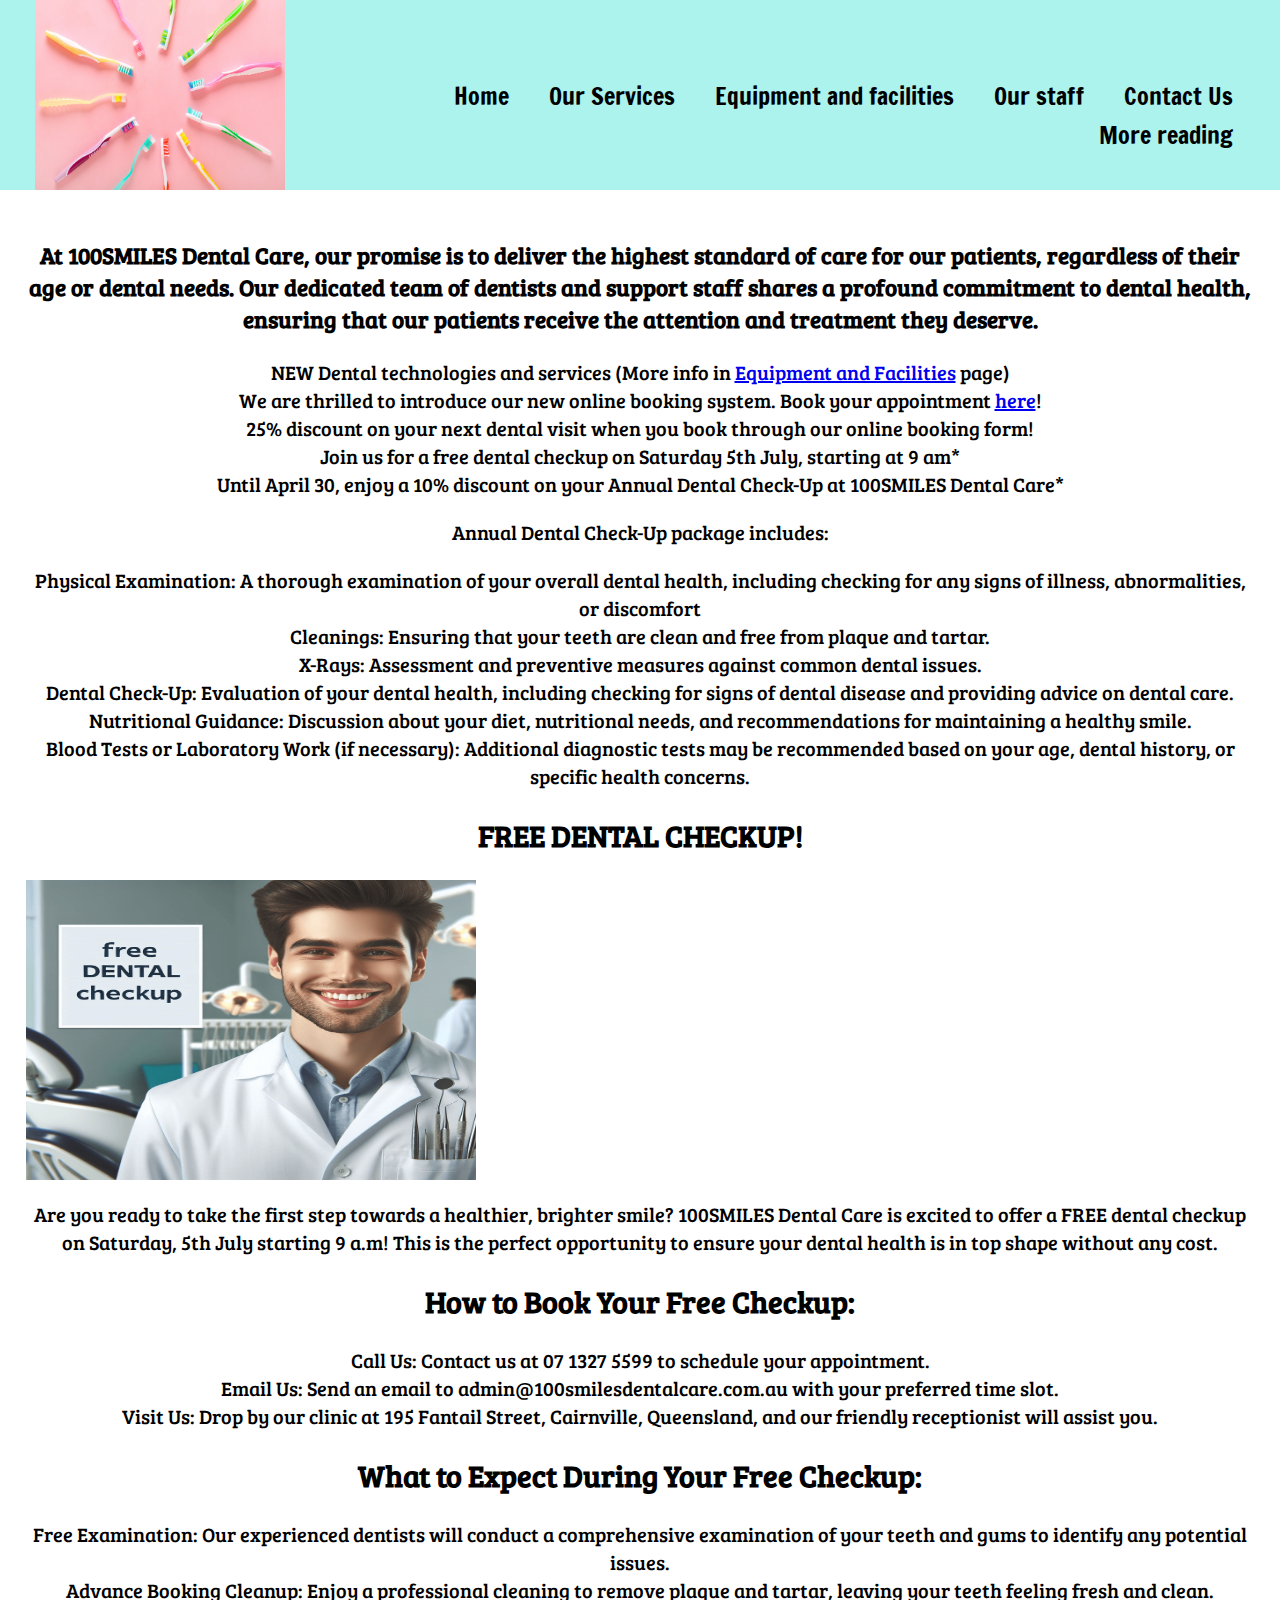
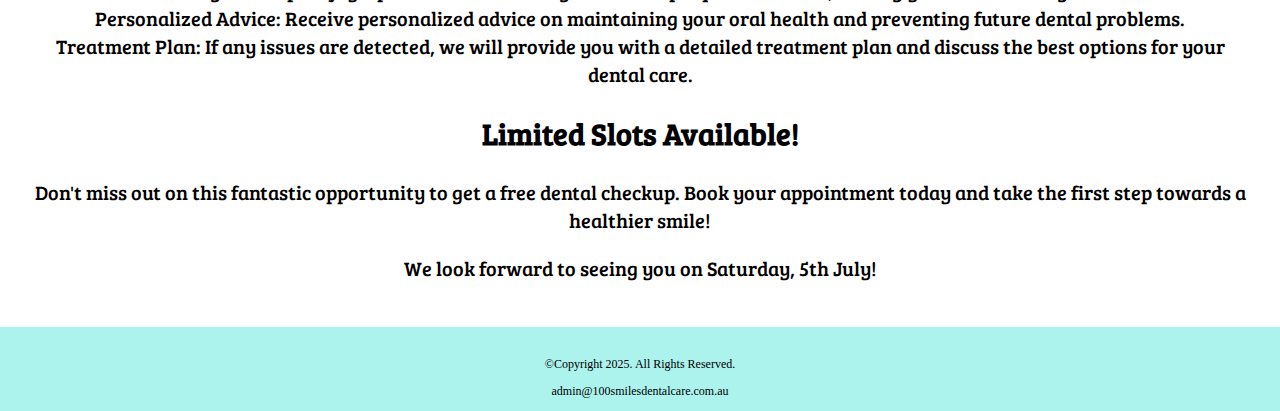
<file: Assignment-Complete website/index.html>
<!DOCTYPE html>
<!--This website template was created by: Clayton Tan-->
<html lang="en">
<head>    
    <title>100SMILES Dental Care</title>
    <meta charset="utf-8">
    <meta name="viewport" content="width=device-width, initial-scale=1">
    <link rel="stylesheet" href="css/styles.css">
    <link rel="preconnect" href="https://fonts.googleapis.com">
    <link rel="preconnect" href="https://fonts.gstatic.com" crossorigin>
    <link href="https://fonts.googleapis.com/css2?family=Bree+Serif&family=Francois+One&display=swap" rel="stylesheet">
</head>


<body>

    <div id="container">

        <nav class="mobile-nav">
            <div id="menu-links">
                <a href="index.html">Home</a>
                <a href="services.html">Our Services</a>
                <a href="tech.html">Equipment and facilities</a>
                <a href="staff.html">Our staff</a>
                <a href="contact.html">Contact Us</a>
                <a href="links.html">More reading</a>
            </div>
            <a class="menu-icon" onclick="hamburger()">
                <div>&#9776;</div>
            </a>
        </nav>

        <!--Use the header area for the website name or logo-->
        <header>
            <a href="index.html"><img id="dentist-logo" src="images/100SMILES Logo.jpeg" width="250" height="190" alt="100SMILES Dental Care logo" 
            ></a>
        </header>
        
        <!-- Use this nav area to add hyperlinks to other pages -->
        <nav class="tablet-desktop">
            <ul>
                <li><a href="index.html">Home</a></li>
                <li><a href="services.html">Our Services</a></li>
                <li><a href="tech.html">Equipment and facilities</a></li>
                <li><a href="staff.html">Our staff</a></li>
                <li><a href="contact.html">Contact Us</a></li>
                <li><a href="links.html">More reading</a></li>
            </ul>
        </nav>
        
        <!-- Use the main area to add the main content to the webpage -->
        <main>

            <div class="mobile">

                <p>Welcome to 100SMILES Dental Care, our promise is to deliver the highest standard of care for our patients,
                regardless of their age or dental needs.</p>

                <ul>
                    <li>NEW Dental technologies and services (More info in <a href="tech.html">Equipment and Facilities</a> page)</li>
                    <li>We are thrilled to introduce our new online booking system. Book your appointment <a href="contact.html">here</a>!</li>
                    <li>25% discount on your next dental visit when you book through our online booking form!</li>
                    <li>Join us for a free dental checkup on Saturday 5th July, starting at 9 am*</li>
                    <li>Until April 30, enjoy a 10% discount on your Annual Dental Check-Up at 100SMILES Dental Care*</li>
                </ul>

                <h2>FREE DENTAL CHECKUP!</h2>
                <img src="images/Advert.png" width="450" height="300" alt="Free checkup advertisement">
                <p>Are you ready to take the first step towards a healthier, brighter smile? 100SMILES Dental Care is excited
                to offer a FREE dental checkup on Saturday, 5th July starting 9 a.m! This is the perfect opportunity to
                ensure your dental health is in top shape without any cost.</p>
                <p>Call, Email or visit us now to get your free checkup! Limited Slots Available!</p>
    

            </div>

            <div class="tablet-desktop">

                <div id="intro">
                    <h3>At 100SMILES Dental Care, our promise is to deliver the highest standard of care for our patients,
                    regardless of their age or dental needs. Our dedicated team of dentists and support staff shares a
                    profound commitment to dental health, ensuring that our patients receive the attention and treatment
                    they deserve.</h3>
                </div>

                <div id="announcements">
                    <ul>
                        <li>NEW Dental technologies and services (More info in <a href="tech.html">Equipment and Facilities</a> page)</li>
                        <li>We are thrilled to introduce our new online booking system. Book your appointment <a href="contact.html">here</a>!</li>
                        <li>25% discount on your next dental visit when you book through our online booking form!</li>
                        <li>Join us for a free dental checkup on Saturday 5th July, starting at 9 am*</li>
                        <li>Until April 30, enjoy a 10% discount on your Annual Dental Check-Up at 100SMILES Dental Care*</li>
                    </ul>

                    <p>Annual Dental Check-Up package includes:</p>
                <ul>
                    <li>Physical Examination: A thorough examination of your overall dental health, including checking
                    for any signs of illness, abnormalities, or discomfort</li>
                    <li>Cleanings: Ensuring that your teeth are clean and free from plaque and tartar.</li>
                    <li>X-Rays: Assessment and preventive measures against common dental issues.</li>
                    <li>Dental Check-Up: Evaluation of your dental health, including checking for signs of dental disease
                    and providing advice on dental care.</li>
                    <li>Nutritional Guidance: Discussion about your diet, nutritional needs, and recommendations for
                    maintaining a healthy smile.</li>
                    <li>Blood Tests or Laboratory Work (if necessary): Additional diagnostic tests may be recommended
                    based on your age, dental history, or specific health concerns.</li>
                </ul>

                </div>

                <div id="free_checkup_intro">
                    <h2>FREE DENTAL CHECKUP!</h2>
                    <img src="images/Advert.png" width="450" height="300" alt="Free checkup advertisement">
                    <p>Are you ready to take the first step towards a healthier, brighter smile? 100SMILES Dental Care is excited
                    to offer a FREE dental checkup on Saturday, 5th July starting 9 a.m! This is the perfect opportunity to
                    ensure your dental health is in top shape without any cost.</p>
                </div>

                <div id="free_checkup_method">
                    <h2>How to Book Your Free Checkup:</h2>
                    <ul>
                        <li>Call Us: Contact us at 07 1327 5599 to schedule your appointment.</li>
                        <li>Email Us: Send an email to admin@100smilesdentalcare.com.au with your preferred time slot.</li>
                        <li>Visit Us: Drop by our clinic at 195 Fantail Street, Cairnville, Queensland, and our friendly
                        receptionist will assist you.</li>
                    </ul>
                </div>

                <div id="free_checkup_details">
                    <h2>What to Expect During Your Free Checkup:</h2>
                    <ul>
                        <li>Free Examination: Our experienced dentists will conduct a comprehensive examination of your
                        teeth and gums to identify any potential issues.</li>
                        <li>Advance Booking Cleanup: Enjoy a professional cleaning to remove plaque and tartar, leaving
                        your teeth feeling fresh and clean.</li>
                        <li>Personalized Advice: Receive personalized advice on maintaining your oral health and preventing
                        future dental problems.</li>
                        <li>Treatment Plan: If any issues are detected, we will provide you with a detailed treatment plan
                        and discuss the best options for your dental care.</li>
                    </ul>
                </div>

                <div id="free_checkup_cta">
                    <h2>Limited Slots Available!</h2>
                    <p>Don't miss out on this fantastic opportunity to get a free dental checkup. Book your appointment today
                    and take the first step towards a healthier smile!</p>
                    <p>We look forward to seeing you on Saturday, 5th July!</p>
                </div>

            </div>

        </main>

        <!-- Use the footer area to add webpage footer content -->
        <footer><br>
            <p>&copy;Copyright 2025. All Rights Reserved.</p>
            <p><a href="mailto: admin@100smilesdentalcare.com.au">admin@100smilesdentalcare.com.au</a></p>
        </footer>

    </div>
    <script src="script.js"></script>
</body>
</html>
</file>
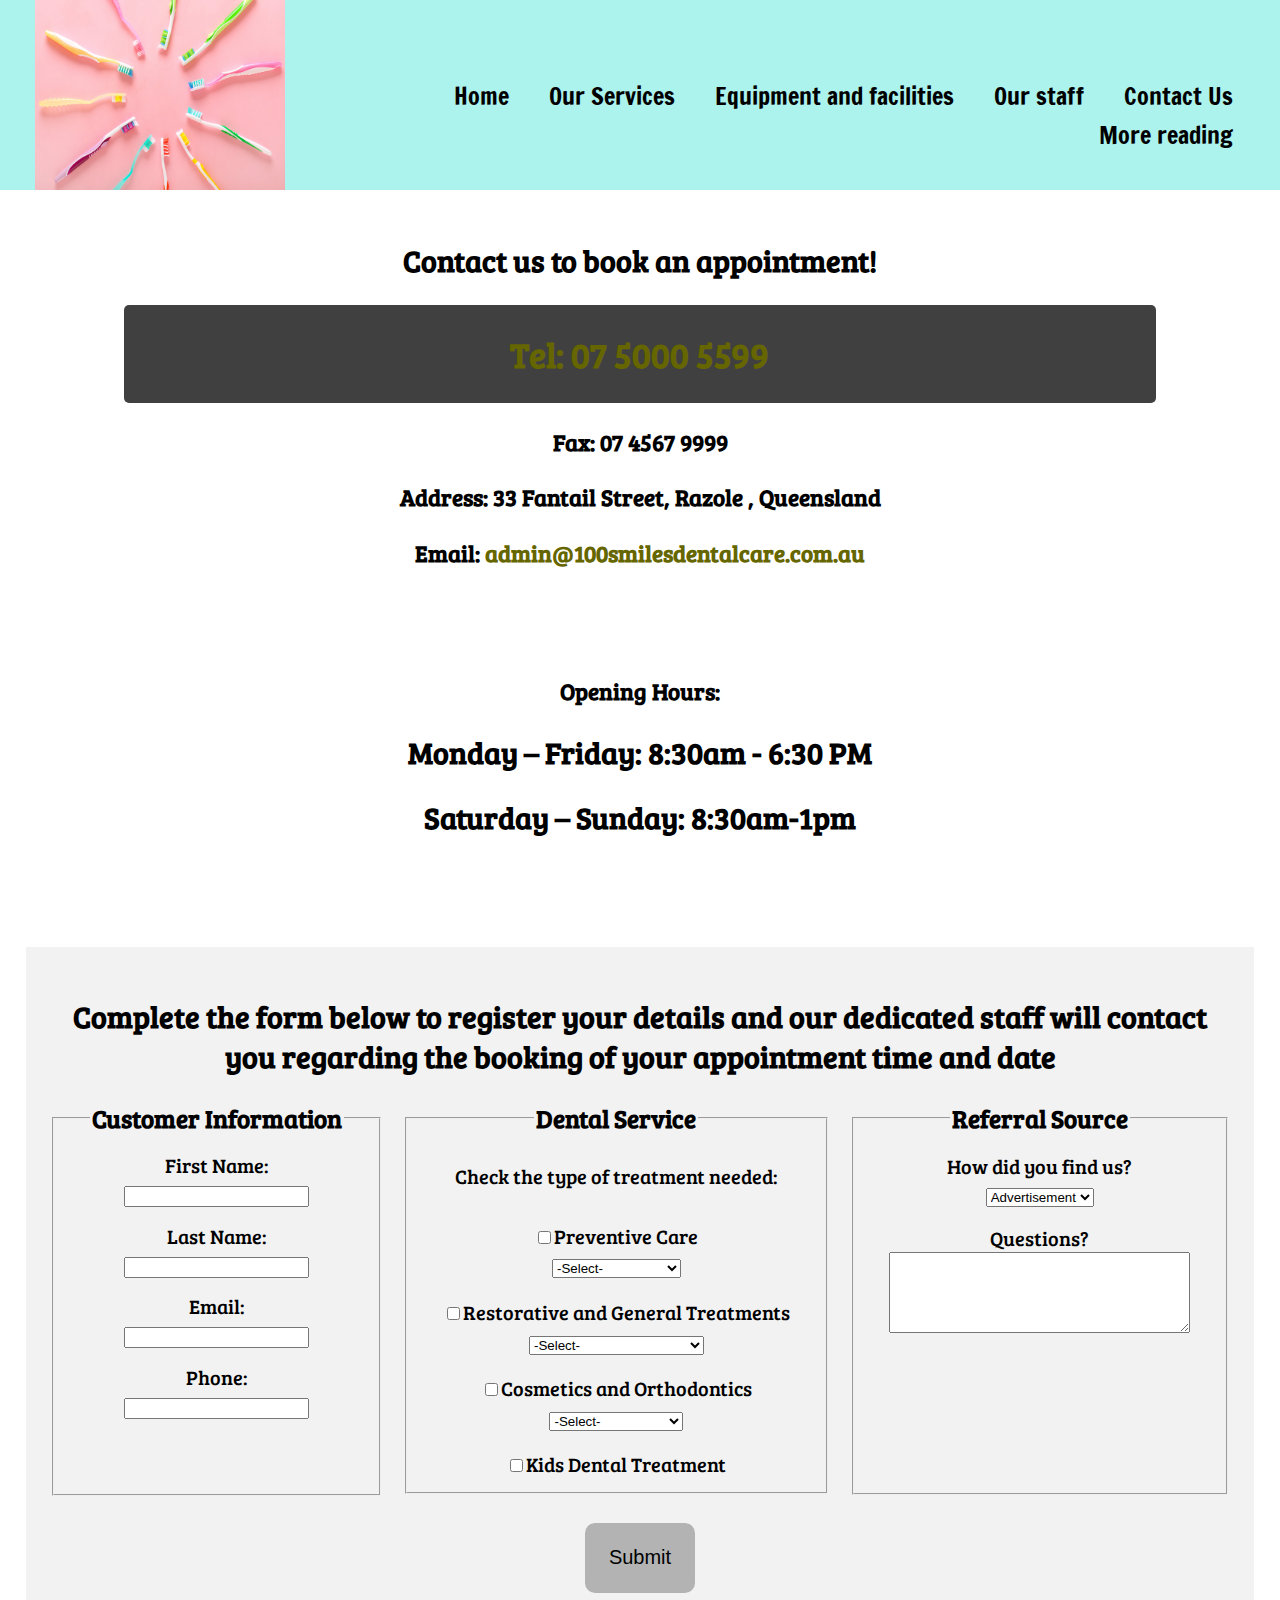
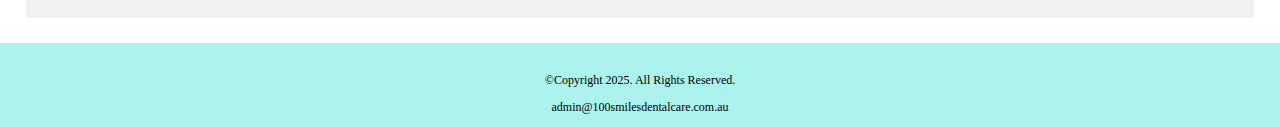
<file: Assignment-Complete website/contact.html>
<!DOCTYPE html>
<!--This website template was created by: Clayton Tan-->
<html lang="en">
<head>    
    <title>100SMILES Dental Care</title>
    <meta charset="utf-8">
    <meta name="viewport" content="width=device-width, initial-scale=1">
    <link rel="stylesheet" href="css/styles.css">
    <link rel="preconnect" href="https://fonts.googleapis.com">
    <link rel="preconnect" href="https://fonts.gstatic.com" crossorigin>
    <link href="https://fonts.googleapis.com/css2?family=Bree+Serif&family=Francois+One&display=swap" rel="stylesheet">

        <link rel="stylesheet" href="css/styles.css">
</head>


<body>

    <div id="container">

        <nav class="mobile-nav">
            <div id="menu-links">
                <a href="index.html">Home</a>
                <a href="services.html">Our Services</a>
                <a href="tech.html">Equipment and facilities</a>
                <a href="staff.html">Our staff</a>
                <a href="contact.html">Contact Us</a>
                <a href="links.html">More reading</a>
            </div>
            <a class="menu-icon" onclick="hamburger()">
                <div>&#9776;</div>
            </a>
        </nav>

        <!--Use the header area for the website name or logo-->
        <header>
            <a href="index.html"><img src="images/100SMILES Logo.jpeg" width="250" height="190" alt="100SMILES Dental Care logo" 
            ></a>
        </header>
        
        <!-- Use this nav area to add hyperlinks to other pages -->
        <nav class="tablet-desktop">
            <ul>
                <li><a href="index.html">Home</a></li>
                <li><a href="services.html">Our Services</a></li>
                <li><a href="tech.html">Equipment and facilities</a></li>
                <li><a href="staff.html">Our staff</a></li>
                <li><a href="contact.html">Contact Us</a></li>
                <li><a href="links.html">More reading</a></li>
            </ul>
        </nav>
        
        <!-- Use the main area to add the main content to the webpage -->
        <main>

            <div id="contact">
                <h2>Contact us to book an appointment!</h2>
                <h3 class="tel-link"><a href="tel:0750005599">Tel: 07 5000 5599</a></h3>
                <h3>Fax: 07 4567 9999</h3>
                <h3>Address: 33 Fantail Street, Razole , Queensland</h3>
                <h3>Email: <a href="mailto: admin@100smilesdentalcare.com.au">admin@100smilesdentalcare.com.au</a></h3>

            </div>

            <div id="opening_hours">
                <h3>Opening Hours:</h3>
                <h2>Monday – Friday: 8:30am - 6:30 PM</h2>
                <h2>Saturday – Sunday: 8:30am-1pm</h2>
            </div>

            <div id="form">
                <h2>Complete the form below to register your details and our dedicated staff will contact you regarding 
                    the booking of your appointment time and date</h2>
                <form class="form-grid" name="form-grid" action="submitted.html" onsubmit="return validateForm()"><!--Start Form-->
                    <fieldset>
                        <legend>Customer Information</legend>
                        <label for="fName">First Name:</label>
                        <input type="text" name="fName" id="fName">

                        <label for="lName">Last Name:</label>
                        <input type="text" name="lName" id="lName">

                        <label for="email">Email:</label>
                        <input type="email" name="email" id="email">

                        <label for="phone">Phone:</label>
                        <input type="tel" id="phone" name="phone">
                    </fieldset>

                    <fieldset>
                        <legend>Dental Service</legend>
                        <p>Check the type of treatment needed:</p>

                        <label for="pcare"><input type="checkbox" name="service" id="pcare" 
                        value="Preventive Care">Preventive Care</label>
                        <select name="pcare" id="pcare">
                            <option value="select">-Select-</option>
                            <option value="checkup">Routine Check-up</option>
                            <option value="cleaning">Dental Cleaning</option>
                            <option value="consultation">Consultation</option>
                        </select>

                        <label for="randg"><input type="checkbox" name="service" id="randg"
                        value="Restorative and General Treatments">Restorative and General Treatments</label>
                        <select name="randg" id="randg">
                            <option value="select">-Select-</option>
                            <option value="implants">Dental Implants</option>
                            <option value="rootcanal">Root Canal Treatment</option>
                            <option value="DandT">Diagnostics & Treatments</option>
                            <option value="surgery">Dental Surgeries</option>
                        </select>

                        <label for="cos"><input type="checkbox" name="service" id="cos"
                        value="Cosmetics and Orthodontics">Cosmetics and Orthodontics</label>
                        <select name="cos" id="cos">
                            <option value="select">-Select-</option>
                            <option value="ortho">Orthodontics</option>
                            <option value="cos">Cosmetic Dentistry</option>
                        </select>

                        <label for="kid"><input type="checkbox" name="service" id="kid"
                        value="Kids Dental Treatment">Kids Dental Treatment</label>
                    </fieldset>

                    <fieldset>
                        <legend>Referral Source</legend>
                        <label for="reference">How did you find us?</label>
                        <select name="reference" id="reference">
                            <option value="ad">Advertisement</option>
                            <option value="friend">Friend</option>
                            <option value="google">Google</option>
                            <option value="social">Social Media</option>
                            <option value="other">Other</option>
                        </select>

                        <label for="questions">Questions?</label>
                        <textarea id="questions" name="questions" rows="5" cols="35"></textarea>
                    </fieldset>

                    <input type="submit" id="submit" value="Submit" class="btn">
                </form>
            </div>
        </main>

        <!-- Use the footer area to add webpage footer content -->
        <footer><br>
            <p>&copy;Copyright 2025. All Rights Reserved.</p>
            <p><a href="mailto: admin@100smilesdentalcare.com.au">admin@100smilesdentalcare.com.au</a></p>
        </footer>

    </div>
    <script src="script.js"></script>
</body>
</html>
</file>
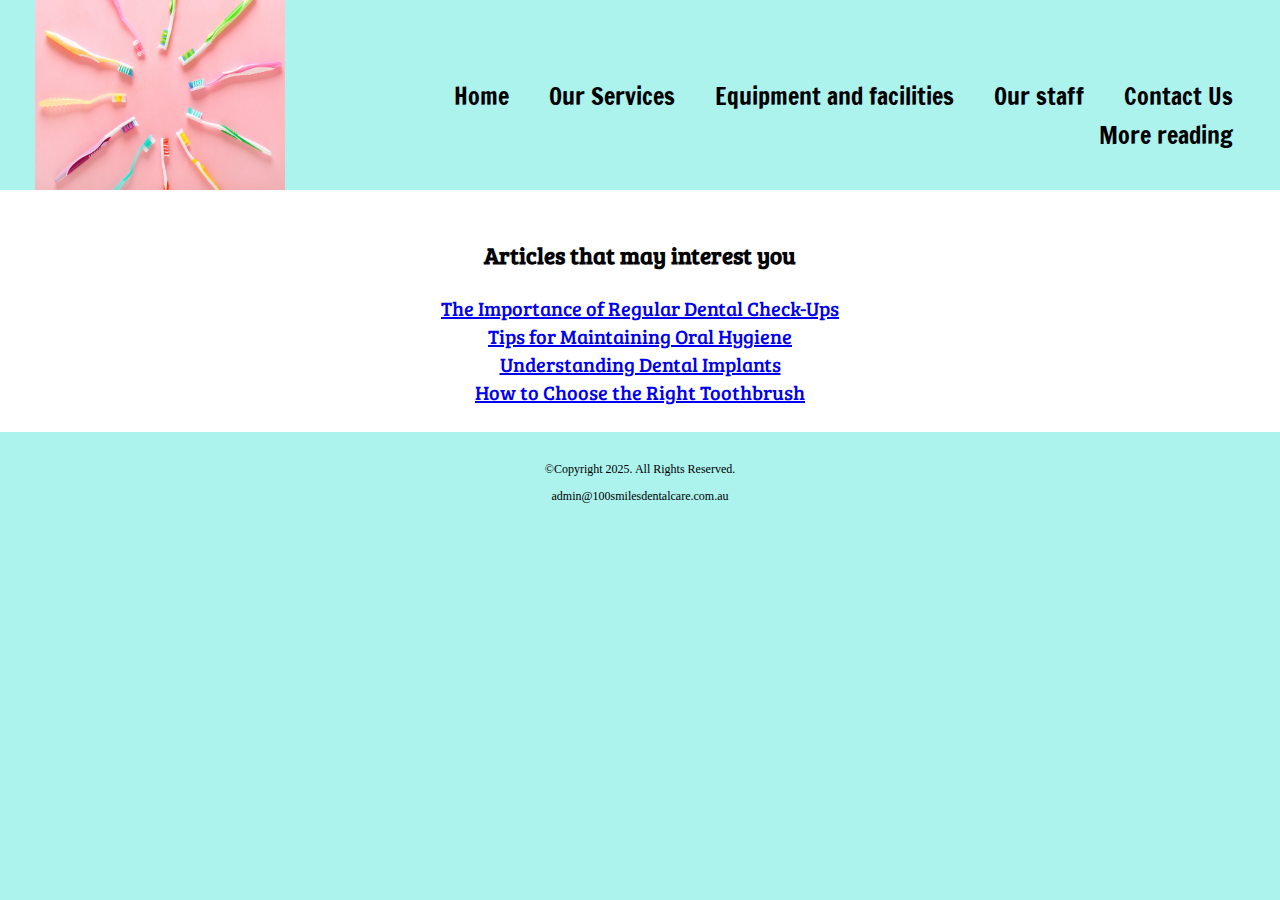
<file: Assignment-Complete website/links.html>
<!DOCTYPE html>
<!--This website template was created by: Clayton Tan-->
<html lang="en">
<head>    
    <title>100SMILES Dental Care</title>
    <meta charset="utf-8">
    <meta name="viewport" content="width=device-width, initial-scale=1">
    <link rel="stylesheet" href="css/styles.css">
    <link rel="preconnect" href="https://fonts.googleapis.com">
    <link rel="preconnect" href="https://fonts.gstatic.com" crossorigin>
    <link href="https://fonts.googleapis.com/css2?family=Bree+Serif&family=Francois+One&display=swap" rel="stylesheet">
</head>


<body>

    <div id="container">

        <nav class="mobile-nav">
            <div id="menu-links">
                <a href="index.html">Home</a>
                <a href="services.html">Our Services</a>
                <a href="tech.html">Equipment and facilities</a>
                <a href="staff.html">Our staff</a>
                <a href="contact.html">Contact Us</a>
                <a href="links.html">More reading</a>
            </div>
            <a class="menu-icon" onclick="hamburger()">
                <div>&#9776;</div>
            </a>
        </nav>

        <!--Use the header area for the website name or logo-->
        <header>
            <a href="index.html"><img src="images/100SMILES Logo.jpeg" width="250" height="190" alt="100SMILES Dental Care logo" 
            ></a>
        </header>
        
        <!-- Use this nav area to add hyperlinks to other pages -->
        <nav class="tablet-desktop">
            <ul>
                <li><a href="index.html">Home</a></li>
                <li><a href="services.html">Our Services</a></li>
                <li><a href="tech.html">Equipment and facilities</a></li>
                <li><a href="staff.html">Our staff</a></li>
                <li><a href="contact.html">Contact Us</a></li>
                <li><a href="links.html">More reading</a></li>
            </ul>
        </nav>
        
        <!-- Use the main area to add the main content to the webpage -->
        <main>
            <div id="extra reading links">
                <h3>Articles that may interest you</h3>
                <ul>
                    <li><a href="https://www.qld.gov.au/health/staying-healthy/oral-health/visiting-the-dentist/regular-dental-check-ups">The Importance of Regular Dental Check-Ups</a></li>
                    <li><a href="https://my.clevelandclinic.org/health/treatments/16914-oral-hygiene">Tips for Maintaining Oral Hygiene</a></li>
                    <li><a href="https://www.healthdirect.gov.au/dental-implant">Understanding Dental Implants</a></li>
                    <li><a href="https://www.colgate.com.au/oral-health/selecting-dental-products/choosing-the-right-toothbrush">How to Choose the Right Toothbrush</a></li>
                </ul>
            </div>

        </main>

        <!-- Use the footer area to add webpage footer content -->
        <footer><br>
            <p>&copy;Copyright 2025. All Rights Reserved.</p>
            <p><a href="mailto: admin@100smilesdentalcare.com.au">admin@100smilesdentalcare.com.au</a></p>
        </footer>

    </div>
    <script src="script.js"></script>
</body>
</html>
</file>
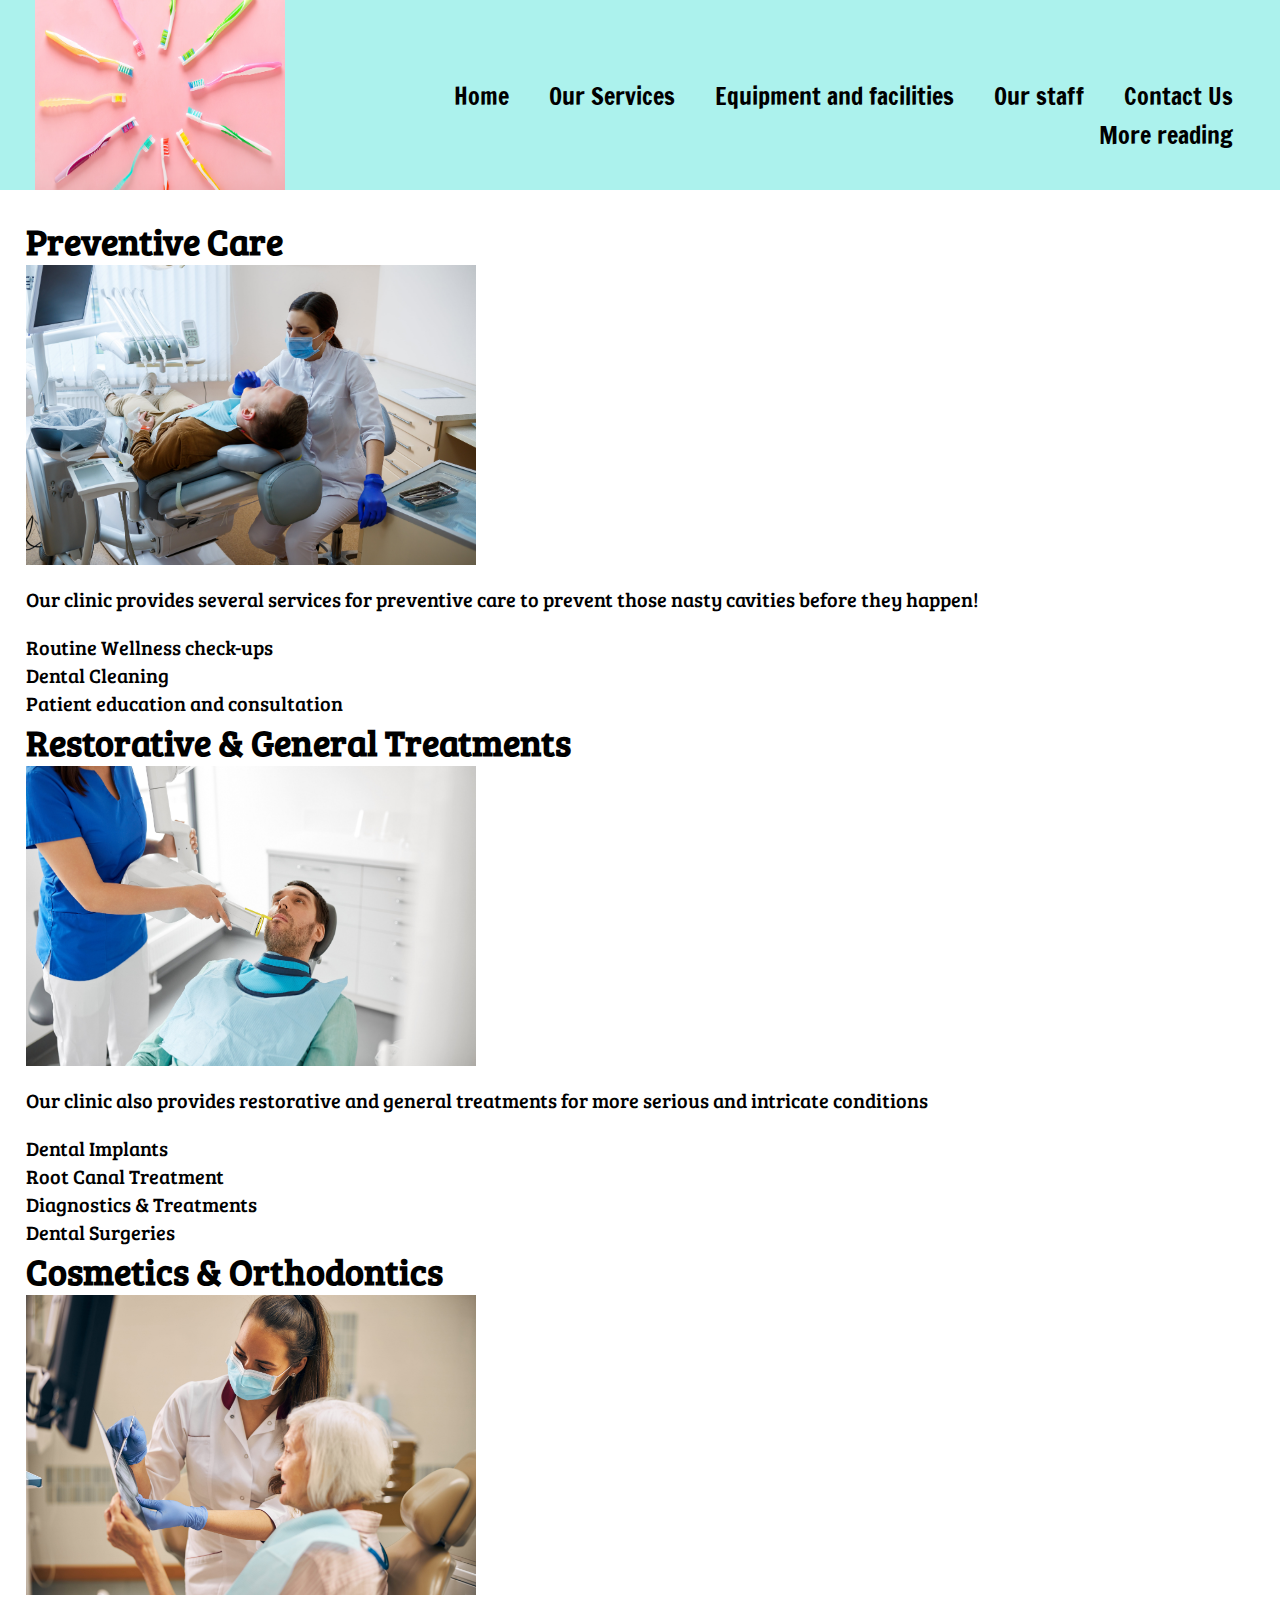
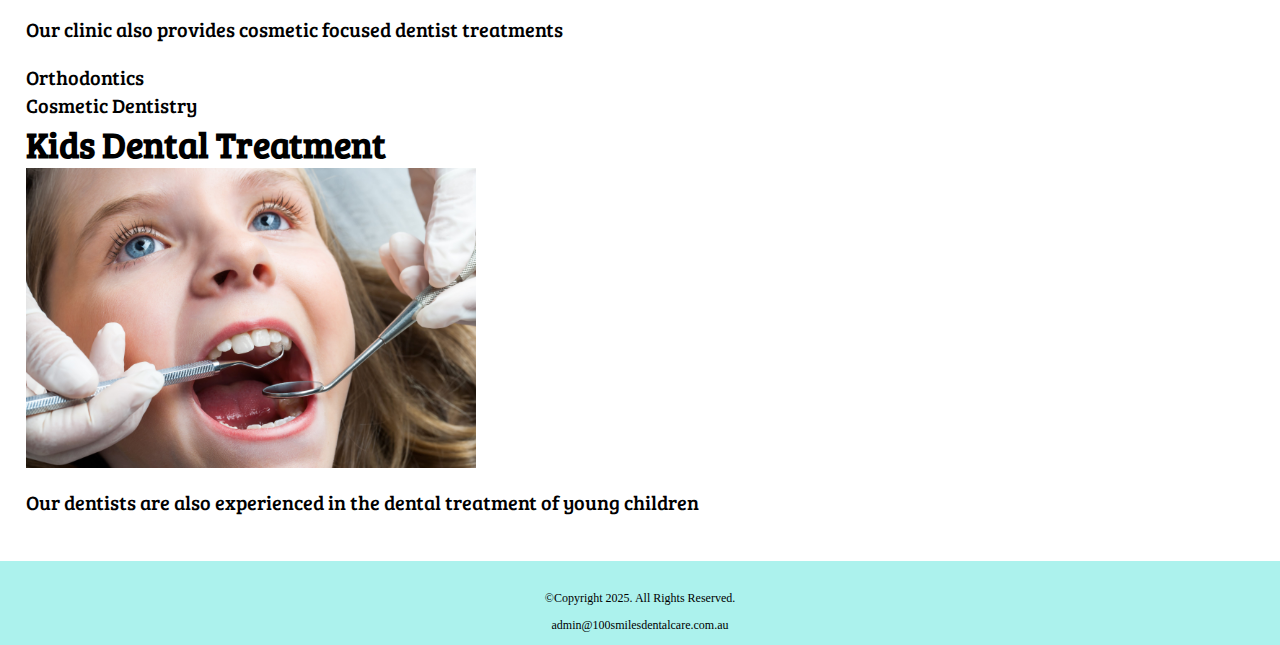
<file: Assignment-Complete website/services.html>
<!DOCTYPE html>
<!--This website template was created by: Clayton Tan-->
<html lang="en">
<head>    
    <title>100SMILES Dental Care</title>
    <meta charset="utf-8">
    <meta name="viewport" content="width=device-width, initial-scale=1">
    <link rel="stylesheet" href="css/styles.css">
    <link rel="stylesheet" href="css/styles.css">
    <link rel="preconnect" href="https://fonts.googleapis.com">
    <link rel="preconnect" href="https://fonts.gstatic.com" crossorigin>
    <link href="https://fonts.googleapis.com/css2?family=Bree+Serif&family=Francois+One&display=swap" rel="stylesheet">
</head>


<body>

    <div id="container">

        <nav class="mobile-nav">
            <div id="menu-links">
                <a href="index.html">Home</a>
                <a href="services.html">Our Services</a>
                <a href="tech.html">Equipment and facilities</a>
                <a href="staff.html">Our staff</a>
                <a href="contact.html">Contact Us</a>
                <a href="links.html">More reading</a>
            </div>
            <a class="menu-icon" onclick="hamburger()">
                <div>&#9776;</div>
            </a>
        </nav>

        <!--Use the header area for the website name or logo-->
        <header>
            <a href="index.html"><img src="images/100SMILES Logo.jpeg" width="250" height="190" alt="100SMILES Dental Care logo" 
            ></a>
        </header>
        
        <!-- Use this nav area to add hyperlinks to other pages -->
        <nav class="tablet-desktop">
            <ul>
                <li><a href="index.html">Home</a></li>
                <li><a href="services.html">Our Services</a></li>
                <li><a href="tech.html">Equipment and facilities</a></li>
                <li><a href="staff.html">Our staff</a></li>
                <li><a href="contact.html">Contact Us</a></li>
                <li><a href="links.html">More reading</a></li>
            </ul>
        </nav>
        
        <!-- Use the main area to add the main content to the webpage -->
        <main>

            <div id="preventive_care">

                <h1>Preventive Care</h1>

            
                <img src="images/Dental checkup.jpeg" height="300" width="450" alt="Image of consultation">
                <p>Our clinic provides several services for preventive care to prevent those nasty cavities before they happen!</p>
                <ul>
                    <li>Routine Wellness check-ups</li>
                    <li>Dental Cleaning</li>
                    <li>Patient education and consultation</li>
                </ul>
            </div>

            <div id="restorative_general">
                <h1>Restorative & General Treatments</h1>
                <img src="images/Dental Xray.jpeg" height="300" width="450" alt="Image of Dental xray">
                <p>Our clinic also provides restorative and general treatments for more serious and intricate conditions</p>
                <ul>
                    <li>Dental Implants</li>
                    <li>Root Canal Treatment</li>
                    <li>Diagnostics & Treatments</li>
                    <li>Dental Surgeries</li>
                </ul>
            </div>

            <div id="cosmetic_orthodontics">
                <h1>Cosmetics & Orthodontics</h1>
                <img src="images/Patient consultation.jpeg" height="300" width="450" alt="Patient consultation">
                <p>Our clinic also provides cosmetic focused dentist treatments</p>
                <ul>
                    <li>Orthodontics</li>
                    <li>Cosmetic Dentistry</li>
                </ul>
            </div>

            <div id="kids">
                <h1>Kids Dental Treatment</h1>
                <img src="images/Children's dental services.jpeg" height="300" width="450" alt="Child at dentist">
                <p>Our dentists are also experienced in the dental treatment of young children</p>

            </div>

        </main>

        <!-- Use the footer area to add webpage footer content -->
        <footer><br>
            <p>&copy;Copyright 2025. All Rights Reserved.</p>
            <p><a href="mailto: admin@100smilesdentalcare.com.au">admin@100smilesdentalcare.com.au</a></p>
        </footer>

    </div>
    <script src="script.js"></script>
</body>
</html>
</file>
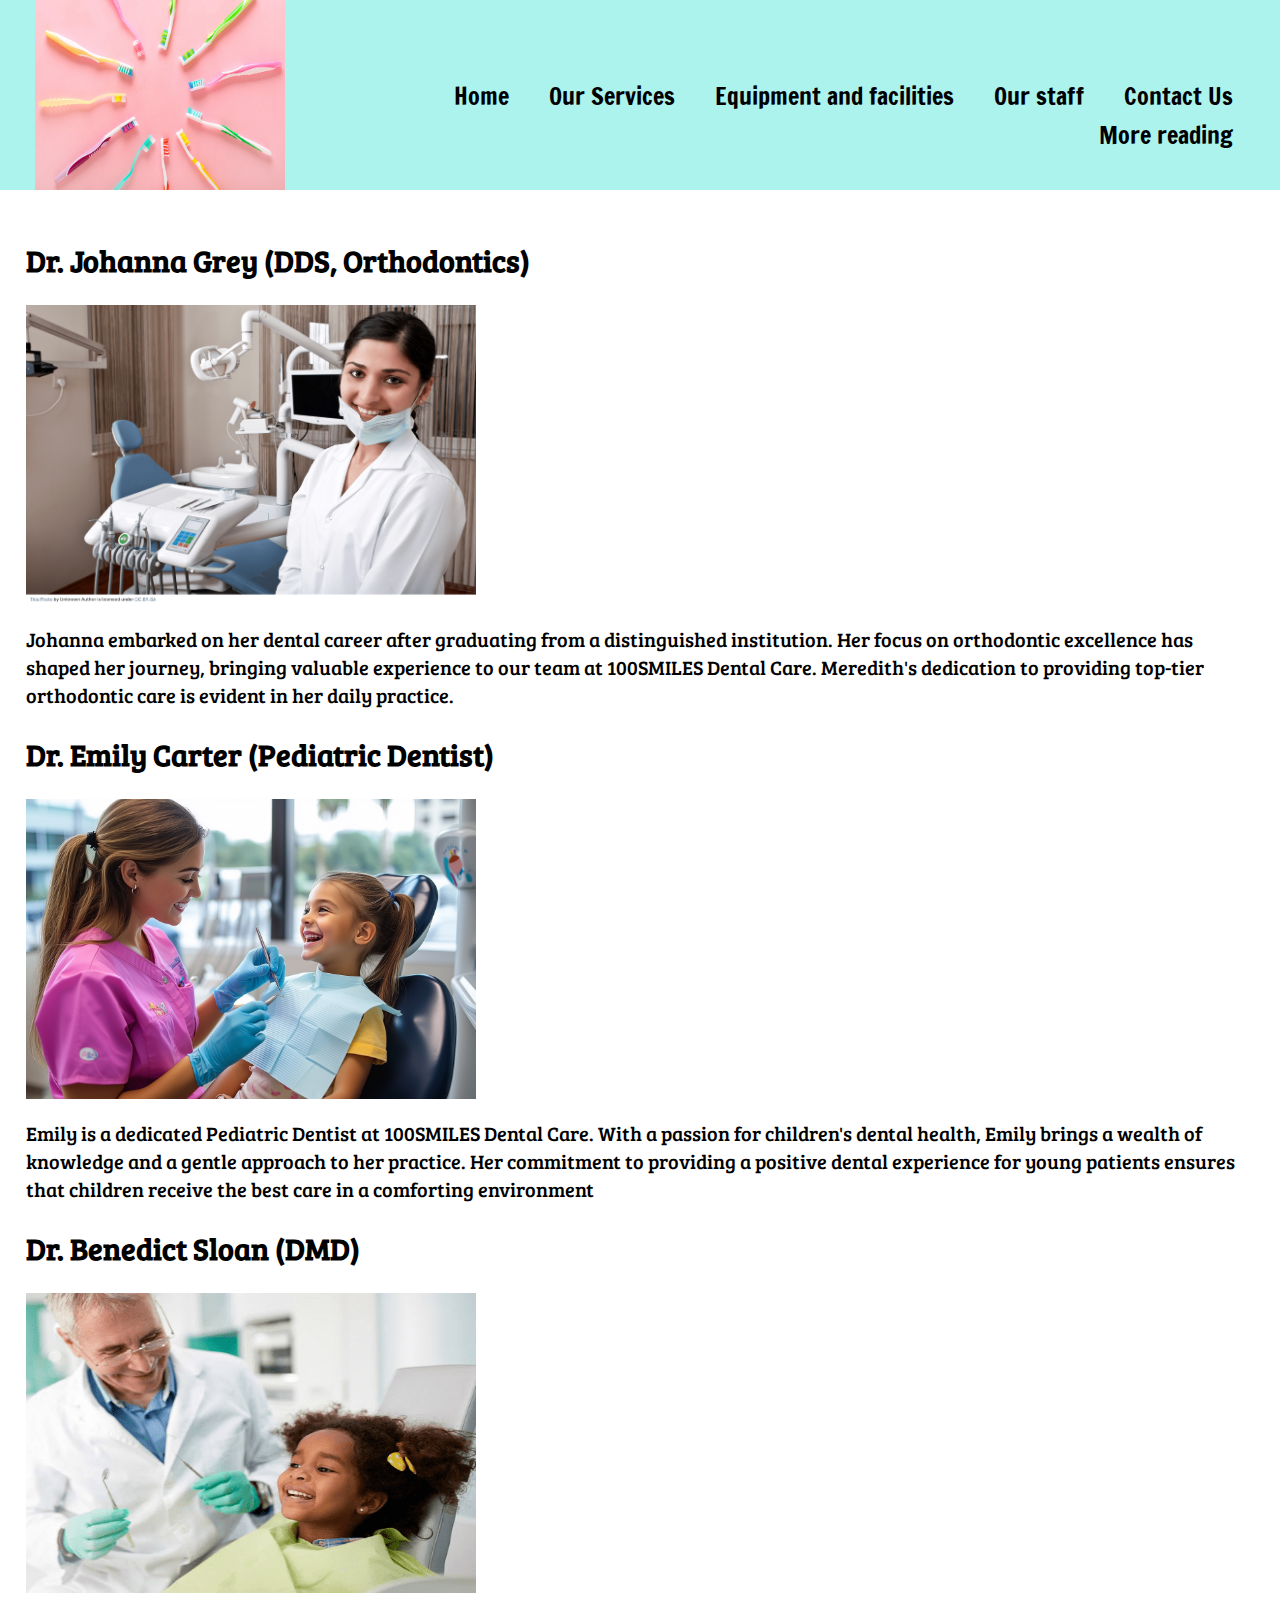
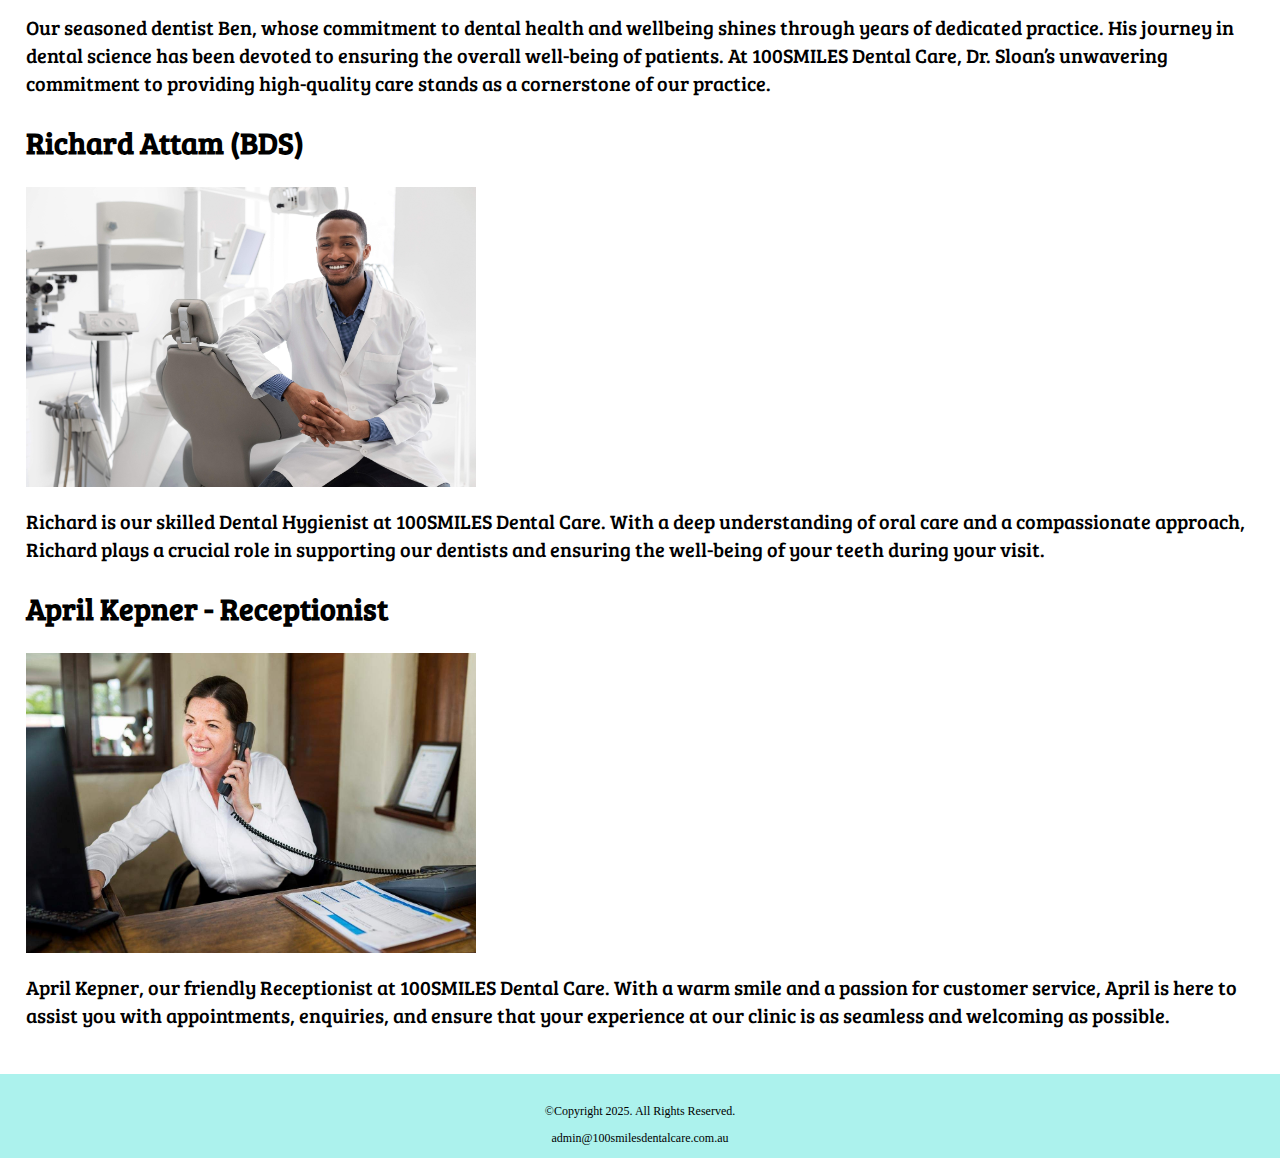
<file: Assignment-Complete website/staff.html>
<!DOCTYPE html>
<!--This website template was created by: Clayton Tan-->
<html lang="en">
<head>    
    <title>100SMILES Dental Care</title>
    <meta charset="utf-8">
    <meta name="viewport" content="width=device-width, initial-scale=1">
    <link rel="preconnect" href="https://fonts.googleapis.com">
    <link rel="preconnect" href="https://fonts.gstatic.com" crossorigin>
    <link href="https://fonts.googleapis.com/css2?family=Bree+Serif&family=Francois+One&display=swap" rel="stylesheet">

        <link rel="stylesheet" href="css/styles.css">
</head>


<body>

    <div id="container">

        <nav class="mobile-nav">
            <div id="menu-links">
                <a href="index.html">Home</a>
                <a href="services.html">Our Services</a>
                <a href="tech.html">Equipment and facilities</a>
                <a href="staff.html">Our staff</a>
                <a href="contact.html">Contact Us</a>
                <a href="links.html">More reading</a>
            </div>
            <a class="menu-icon" onclick="hamburger()">
                <div>&#9776;</div>
            </a>
        </nav>

        <!--Use the header area for the website name or logo-->
        <header>
            <a href="index.html"><img src="images/100SMILES Logo.jpeg" width="250" height="190" alt="100SMILES Dental Care logo" 
            ></a>
        </header>
        
        <!-- Use this nav area to add hyperlinks to other pages -->
        <nav class="tablet-desktop">
            <ul>
                <li><a href="index.html">Home</a></li>
                <li><a href="services.html">Our Services</a></li>
                <li><a href="tech.html">Equipment and facilities</a></li>
                <li><a href="staff.html">Our staff</a></li>
                <li><a href="contact.html">Contact Us</a></li>
                <li><a href="links.html">More reading</a></li>
            </ul>
        </nav>
        
        <!-- Use the main area to add the main content to the webpage -->
        <main>

            <div id="johanna">
                <h2>Dr. Johanna Grey (DDS, Orthodontics)</h2>
                <img src="Staff/Dr. Johanna Grey .png" width="450" height="300" alt="Picture of Dr. Johanna Grey">
                <p>Johanna embarked on her dental career after graduating from a
                distinguished institution. Her focus on orthodontic excellence has shaped her journey, bringing valuable
                experience to our team at 100SMILES Dental Care. Meredith's dedication to providing top-tier
                orthodontic care is evident in her daily practice.</p>
            </div>

            <div id="emily">
                <h2>Dr. Emily Carter (Pediatric Dentist)</h2>
                <img src="Staff/Dr. Emily Carter.jpeg" width="450" height="300" alt="Emily Carter">
                <p> Emily is a dedicated Pediatric Dentist at 100SMILES Dental Care. With
                a passion for children's dental health, Emily brings a wealth of knowledge and a gentle approach to her
                practice. Her commitment to providing a positive dental experience for young patients ensures that
                children receive the best care in a comforting environment</p>
            </div>

            <div id="benedict">
                <h2>Dr. Benedict Sloan (DMD)</h2>
                <img src="Staff/Dr Benedict Sloan.png" width="450" height="300" alt="Dr. Benedict Sloan">
                <p>Our seasoned dentist Ben, whose commitment to dental health and wellbeing shines through years of dedicated practice. His journey in dental science has been devoted to
                ensuring the overall well-being of patients. At 100SMILES Dental Care, Dr. Sloan’s unwavering
                commitment to providing high-quality care stands as a cornerstone of our practice.</p>
            </div>

            <div id="richard">
                <h2>Richard Attam (BDS)</h2>
                <img src="Staff/Richard Attam.jpeg" width="450" height="300" alt="Richard">
                <p>Richard is our skilled Dental Hygienist at 100SMILES Dental Care. With a deep
                understanding of oral care and a compassionate approach, Richard plays a crucial role in supporting our
                dentists and ensuring the well-being of your teeth during your visit.</p>
            </div>

            <div id="april">
                <h2>April Kepner - Receptionist</h2>
                <img src="Staff/April Kepner.jpg" width="450" height="300" alt="April">
                <p>April Kepner, our friendly Receptionist at 100SMILES Dental Care. With a
                warm smile and a passion for customer service, April is here to assist you with appointments, enquiries,
                and ensure that your experience at our clinic is as seamless and welcoming as possible.</p>
            </div>

        </main>

        <!-- Use the footer area to add webpage footer content -->
        <footer><br>
            <p>&copy;Copyright 2025. All Rights Reserved.</p>
            <p><a href="mailto: admin@100smilesdentalcare.com.au">admin@100smilesdentalcare.com.au</a></p>
        </footer>

    </div>
    <script src="script.js"></script>
</body>
</html>
</file>
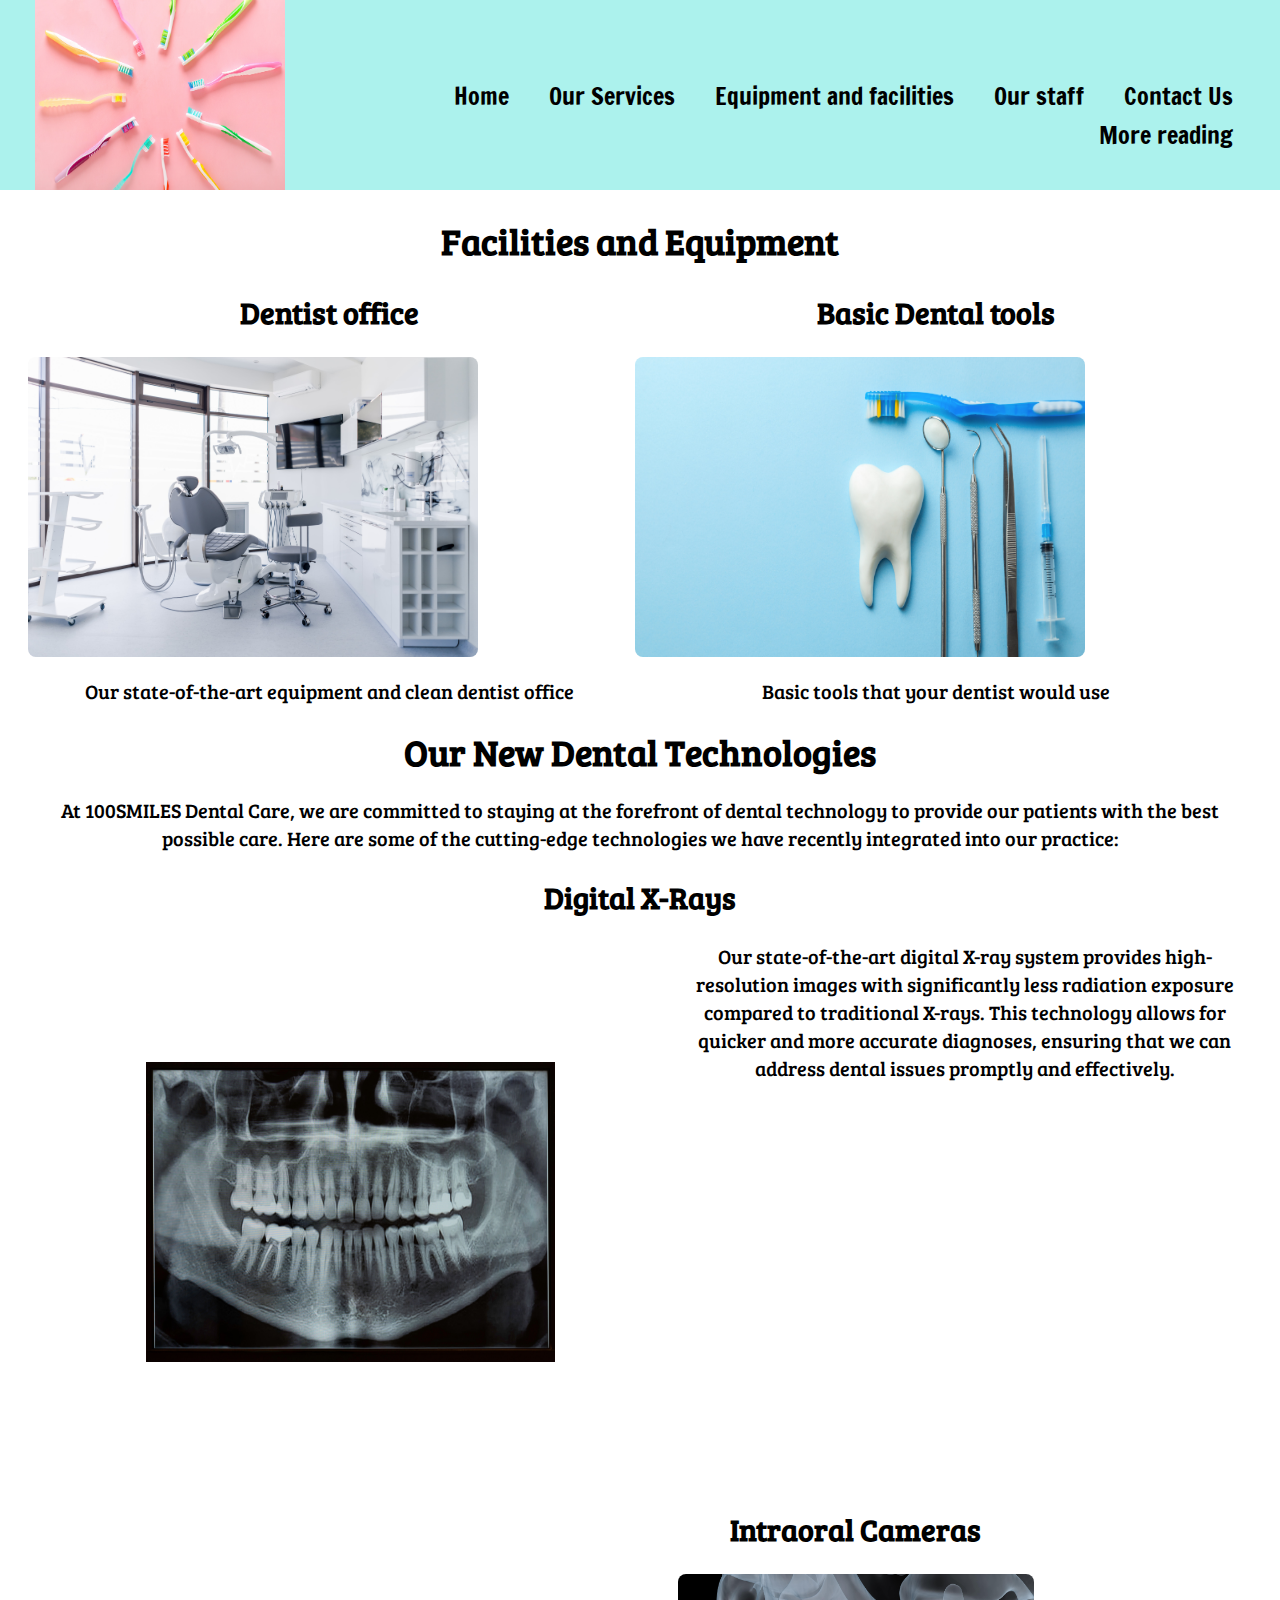
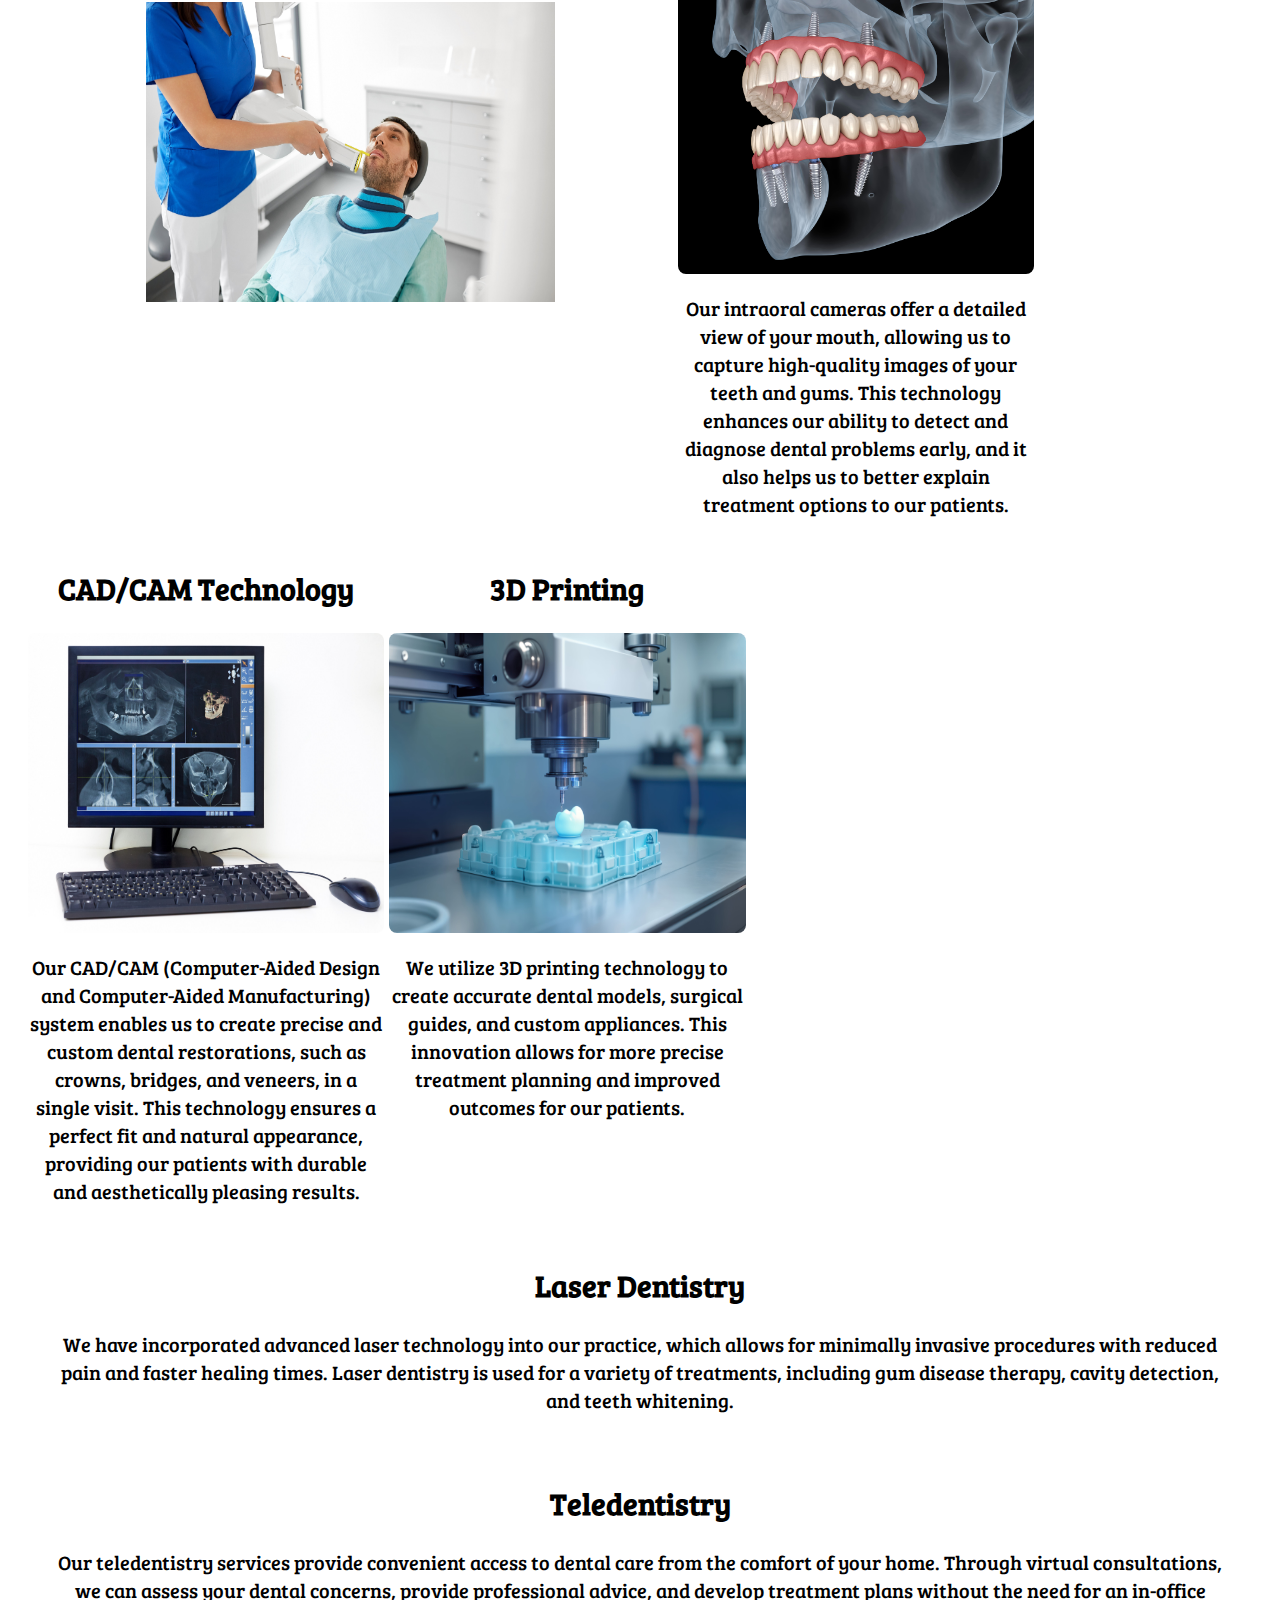
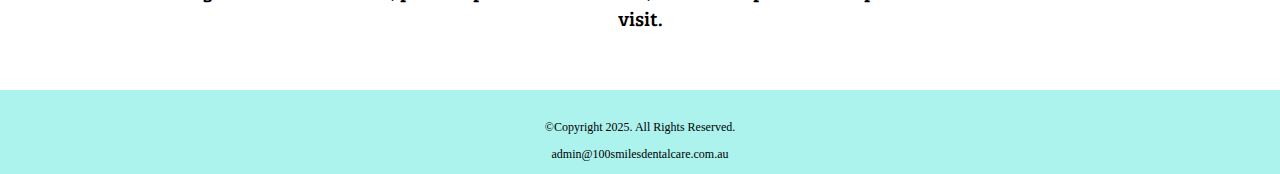
<file: Assignment-Complete website/tech.html>
<!DOCTYPE html>
<!--This website template was created by: Clayton Tan-->
<html lang="en">
<head>    
    <title>100SMILES Dental Care</title>
    <meta charset="utf-8">
    <meta name="viewport" content="width=device-width, initial-scale=1">
    <link rel="stylesheet" href="css/styles.css">
    <link rel="preconnect" href="https://fonts.googleapis.com">
    <link rel="preconnect" href="https://fonts.gstatic.com" crossorigin>
    <link href="https://fonts.googleapis.com/css2?family=Bree+Serif&family=Francois+One&display=swap" rel="stylesheet">
</head>


<body>

    <div id="container">

        <nav class="mobile-nav">
            <div id="menu-links">
                <a href="index.html">Home</a>
                <a href="services.html">Our Services</a>
                <a href="tech.html">Equipment and facilities</a>
                <a href="staff.html">Our staff</a>
                <a href="contact.html">Contact Us</a>
                <a href="links.html">More reading</a>
            </div>
            <a class="menu-icon" onclick="hamburger()">
                <div>&#9776;</div>
            </a>
        </nav>

        <!--Use the header area for the website name or logo-->
        <header>
            <a href="index.html"><img src="images/100SMILES Logo.jpeg" width="250" height="190" alt="100SMILES Dental Care logo" 
            ></a>
        </header>
        
        <!-- Use this nav area to add hyperlinks to other pages -->
        <nav class="tablet-desktop">
            <ul>
                <li><a href="index.html">Home</a></li>
                <li><a href="services.html">Our Services</a></li>
                <li><a href="tech.html">Equipment and facilities</a></li>
                <li><a href="staff.html">Our staff</a></li>
                <li><a href="contact.html">Contact Us</a></li>
                <li><a href="links.html">More reading</a></li>
            </ul>
        </nav>
        
        <!-- Use the main area to add the main content to the webpage -->
        <main>
            <h1>Facilities and Equipment</h1>
            <div id="facilities">
                
                <h2>Dentist office</h2>
                <img src="images/Dentist office.jpeg" height="300" width="450" alt="Dentist chair" class="round">
                <p>Our state-of-the-art equipment and clean dentist office</p>
            </div>

            <div id="tools">
                <h2>Basic Dental tools</h2>
                <img src="images/Dental Tools.jpeg" height="300" width="450" alt="Basic dentistry" class="round">
                <p>Basic tools that your dentist would use</p>
            </div>

            <div id="tech_introduction">
                <h1>Our New Dental Technologies</h1>
                <p>At 100SMILES Dental Care, we are committed to staying at the forefront of dental technology to provide
                our patients with the best possible care. Here are some of the cutting-edge technologies we have
                recently integrated into our practice:</p>
            </div>

            <div id="digital_xray">
                <h2>Digital X-Rays</h2>
                <img src="images/Teeth xray.jpeg" height="300" width="450" alt="xray of teeth" class="round">
                <img src="images/Dental Xray.jpeg" height="300" width="450" alt="Dental xray machine" class="round">
                <p>Our state-of-the-art digital X-ray system provides high-resolution images with
                significantly less radiation exposure compared to traditional X-rays. This technology allows for
                quicker and more accurate diagnoses, ensuring that we can address dental issues promptly and
                effectively.</p>
            </div>

            <div id="intraoral_cameras">
                <h2>Intraoral Cameras</h2>
                <img src="images/Intraoral.jpeg" height="300" width="450" alt="Intraoral camera" class="round">
                <p> Our intraoral cameras offer a detailed view of your mouth, allowing us to
                capture high-quality images of your teeth and gums. This technology enhances our ability to
                detect and diagnose dental problems early, and it also helps us to better explain treatment
                options to our patients.</p>
            </div>

           
            <div id="cad_cam_technology">
                <h2>CAD/CAM Technology</h2>
                <img src="images/CAD_CAM Tech.jpeg" height="300" width="450" alt="CAD Tech" class="round">
                <p> Our CAD/CAM (Computer-Aided Design and Computer-Aided
                Manufacturing) system enables us to create precise and custom dental restorations, such as
                crowns, bridges, and veneers, in a single visit. This technology ensures a perfect fit and natural
                appearance, providing our patients with durable and aesthetically pleasing results.</p>
            </div>

            <div id="threed_printing">
                <h2>3D Printing</h2>
                <img src="images/3D Printing.jpeg" height="300" width="450" alt="3D print of tooth" class="round">
                <p>We utilize 3D printing technology to create accurate dental models, surgical guides,
                and custom appliances. This innovation allows for more precise treatment planning and improved
                outcomes for our patients.</p>
            </div>

            <div id="laser_dentistry">
                <h2>Laser Dentistry</h2>
                <p> We have incorporated advanced laser technology into our practice, which allows
                for minimally invasive procedures with reduced pain and faster healing times. Laser dentistry is
                used for a variety of treatments, including gum disease therapy, cavity detection, and teeth
                whitening.</p>
            </div>


            <div id="teledentistry">
                <h2>Teledentistry</h2>
                <p>Our teledentistry services provide convenient access to dental care from the
                comfort of your home. Through virtual consultations, we can assess your dental concerns, provide
                professional advice, and develop treatment plans without the need for an in-office visit.</p>
            </div>

        </main>

        <!-- Use the footer area to add webpage footer content -->
        <footer><br>
            <p>&copy;Copyright 2025. All Rights Reserved.</p>
            <p><a href="mailto: admin@100smilesdentalcare.com.au">admin@100smilesdentalcare.com.au</a></p>
        </footer>

    </div>
    <script src="script.js"></script>
</body>
</html>
</file>
<file: Assignment-Complete website/css/styles.css>
/*
Author: Clayton Tan
Date: 11/10/2025
File Name: styles.css
*/

/* CSS reset */
body, header, nav, main, footer, h1, div, img, ul {
        margin: 0;
        padding: 0;
        border: 0;
}

body {
        background-color: #acf2ed;
}

header {
        position: -webkit-sticky;
        position: sticky;
        top: 0;
        background-color: #acf2ed;
        height: 190px;
}

header img {
        margin: 0 auto;
}

.mobile-nav a {
	color: #fff;
	font-family: 'Francois One', sans-serif;
	text-align: center;
	font-size: 2em;
	text-decoration: none;
	padding: 3%;
	display: block;
}

.mobile-nav a.menu-icon {
	display: block;
	right: 0;
	top: 0;
}

.mobile {
        display: block;
}

.tablet-desktop, #menu-links {
        display: none;
}

img {
        max-width: 100%;
        display: block;
}

.round {
        border-radius: 8px;
}

main {
        clear:left; /* clears a float to the left */
        background-color: #fff;
        padding: 2%;
        font-size: 1.25em;
        font-family: "Bree Serif", serif;
}

.tel-link {
        background-color: #404040;
        padding: 2%;
        margin: 0 auto;
        width: 80%;
        text-align: center;
        border-radius: 5px;
}

.tel-link a {
        color: #fff;
        text-decoration: none;
        font-size: 1.5em;
        display: block;
}

#preventive_care, #restorative_general, #cosmetic_orthodontics, #kids {
        border-top: 1px;
        border-bottom: 1px;
        text-align: left;

}

/*tablet*/
@media screen and (min-width:630px) {
        .tablet-desktop {
                display: block;
        }

        .mobile, .mobile-nav, .mobile-nav a.menu-icon {
                display: none;
        }

        main {
                text-align: center;
        }

        main li {
                list-style: none;
        }

        header {
                position: static;
                padding-bottom: 2%;
        }

        nav {
                padding: 1%;
                margin-bottom: 1%;
        }

        nav ul {

                list-style-type: none;
                text-align: center;
        }



        nav li {
                border-top: none;
                display: inline-block;
                border-right: 1px solid #fff;
                font-size: 1.5em;
                font-family: "Francois One", sans-serif;
                border-bottom: 1px solid #fff;
        }

        nav li:last-child {
                border-right: none;
        }

        nav li a {
                padding: 0.1em 0.75em;
                display: block;
                color: #000000;
                text-decoration: none;
        }

	form {
		width: 70%;
		margin: 0 auto;
	}
}

/*desktop*/
@media screen and (min-width: 1015px) {
        header {
                width: 25%;
                float: left;
                padding-bottom: 0;
        }

        nav {
                float: right;
                width: 70%;
                margin: 4em 1em 0 0;
        }

        nav ul {
                text-align: right;
        }

        nav li {
                border: none;
        }

        nab li a {
                padding: 0.5em 1em;
        }

        main {
                text-align: center;
                
        }

        main li {
                list-style: none;
        }

        main h1 {
                font-size: 1.8em;
        }

        #facilities, #tools {
        width: 49%;
        float: left;
        margin: 0.2%;
        }

        #digital_xray img {
                float: left;
                width: 33.33%;
                padding: 6em;
        }



        #laser_dentistry, #teledentistry {
                clear: left;
                width: auto;
                padding: 1% 2%;
        }

        #intraoral_cameras, #cad_cam_technology, #threed_printing {
        width: 29%;
        float: left;
        margin: 0.2%;
        }

	form {
		width: auto;
	}

	.form-grid {
		display: grid;
		grid-template-columns: auto auto auto;
		gap: 20px;
	}

	.btn {
		grid-column: 1 / span 3;
	}
}



#johanna, #emily, #benedict, #richard, #april {
        text-align: left;
}

.sign_up_link {
        font-size: 1.35em;
        color: #666600;
        font-weight: bold;
        text-decoration: none;
}

#contact {
        text-align: center;
        
}

#contact a {
        color: #666600;
        text-decoration: none;
}

#opening_hours {
        text-align: center;
        padding: 3em;
}

#form {
	margin-top: 2%;		background-color: #f2f2f2; padding: 2%;
}

#form h2 {
	text-align: center;
}

/*Style rules for form elements*/
fieldset, input, select, textarea {
	margin-bottom: 2%;
}

fieldset legend {
	font-weight: bold;
	font-size: 1.25em;
}

label {
	display: block;
	padding-top: 3%;
}

form #submit {
	margin: 0 auto;
	border: none;
	display: block;
	padding: 2%;
	background-color: #b3b3b3;
	font-size: 1em;
	border-radius: 10px;
}

footer p {
        font-size: 0.75em;
        text-align: center;
        color: #000000;
        padding: 0 1em;
}

footer p a {
        color: #000000; /* Sets the link colour */
        text-decoration: none;
}
</file>
